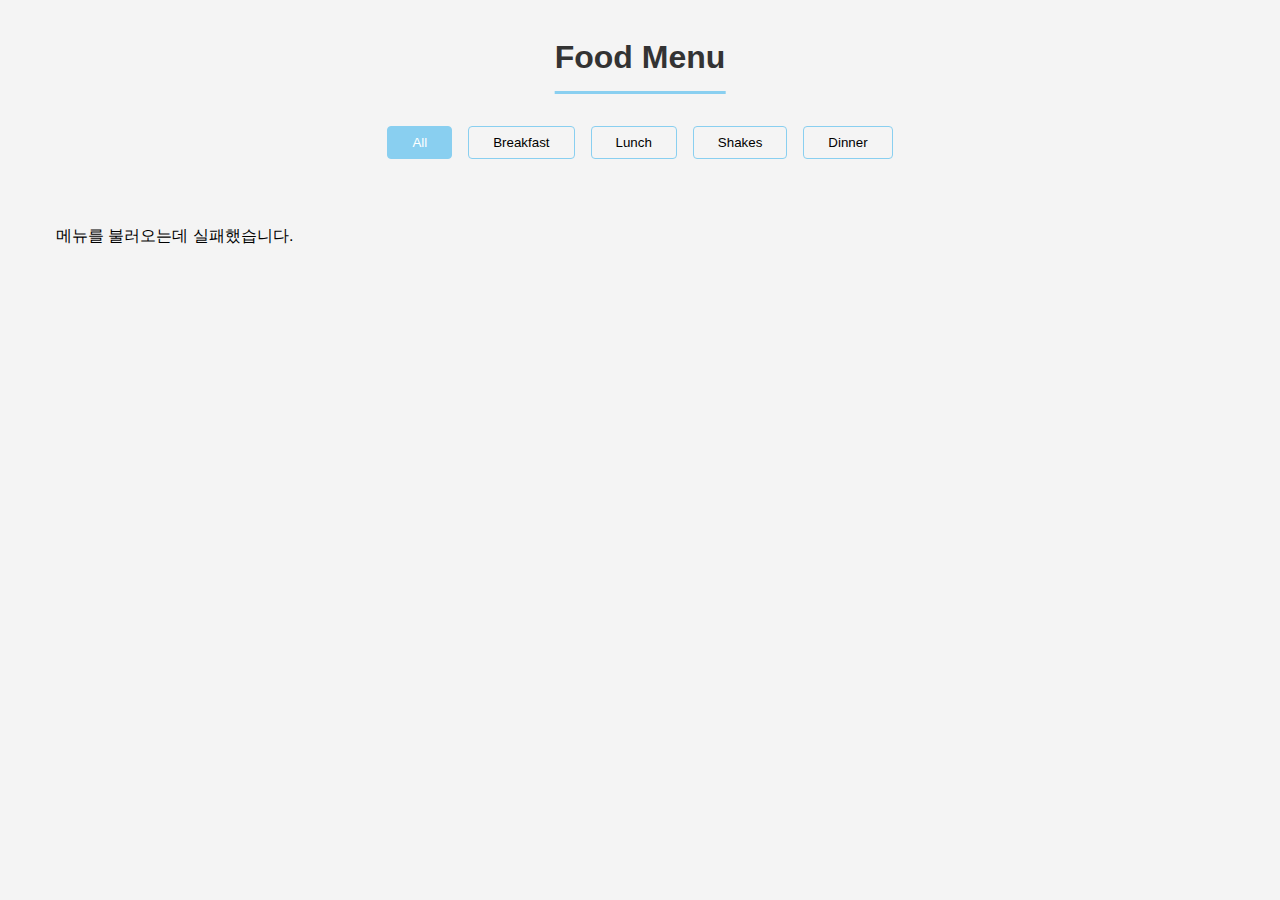
<file: js/food-menu/index.html>
<!DOCTYPE html>
<html lang="ko">
  <head>
    <meta charset="UTF-8" />
    <meta name="viewport" content="width=device-width, initial-scale=1.0" />
    <title>Food Menu</title>
    <link rel="stylesheet" href="index.css" />
  </head>
  <body>
    <main class="container">
      <h1>Food Menu</h1>
      <div class="tabs">
        <button class="tab-btn active" data-category="all">All</button>
        <button class="tab-btn" data-category="breakfast">Breakfast</button>
        <button class="tab-btn" data-category="lunch">Lunch</button>
        <button class="tab-btn" data-category="shakes">Shakes</button>
        <button class="tab-btn" data-category="dinner">Dinner</button>
      </div>
      <div class="menu-items"></div>
    </main>
    <script src="index.js"></script>
  </body>
</html>
</file>
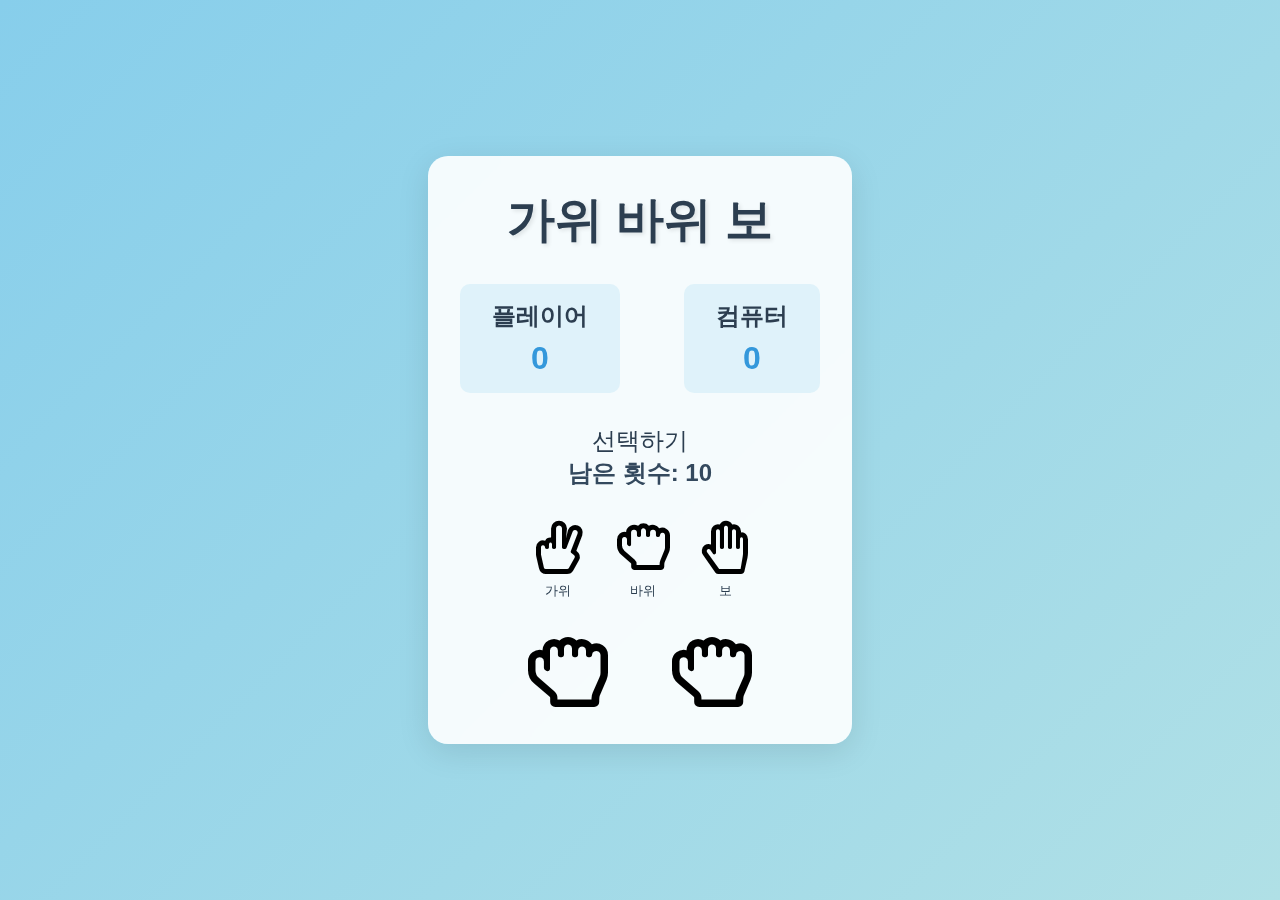
<file: js/r-p-s/index.html>
<!DOCTYPE html>
<html lang="ko">
  <head>
    <meta charset="UTF-8" />
    <meta name="viewport" content="width=device-width, initial-scale=1.0" />
    <title>가위 바위 보</title>
    <link rel="stylesheet" href="index.css" />
    <!-- Font Awesome CDN -->
    <link
      rel="stylesheet"
      href="https://cdnjs.cloudflare.com/ajax/libs/font-awesome/5.15.2/css/all.min.css"
    />
    <!-- Google Font -->
    <link
      href="https://fonts.googleapis.com/css2?family=Poppins:wght@400;600&display=swap"
      rel="stylesheet"
    />
  </head>
  <body>
    <main class="container">
      <h1 class="title">가위 바위 보</h1>

      <div class="score-board">
        <div class="score">
          <h2>플레이어</h2>
          <p id="player-score">0</p>
        </div>
        <div class="score">
          <h2>컴퓨터</h2>
          <p id="computer-score">0</p>
        </div>
      </div>

      <div class="result">
        <p>선택하기</p>
        <p class="rounds">남은 횟수: 10</p>
        <button class="reset-btn hidden">다시 시작하시겠습니까?</button>
      </div>

      <div class="choices">
        <button class="choice" data-choice="scissors">
          <i class="far fa-hand-scissors fa-4x scissors-icon"></i>
          <span>가위</span>
        </button>
        <button class="choice" data-choice="rock">
          <i class="far fa-hand-rock fa-4x"></i>
          <span>바위</span>
        </button>
        <button class="choice" data-choice="paper">
          <i class="far fa-hand-paper fa-4x"></i>
          <span>보</span>
        </button>
      </div>

      <div class="game-status">
        <div class="player-hand">
          <i class="far fa-hand-rock fa-5x"></i>
        </div>
        <div class="computer-hand">
          <i class="far fa-hand-rock fa-5x"></i>
        </div>
      </div>
    </main>
    <script src="index.js"></script>
  </body>
</html>
</file>
<file: js/food-menu/index.css>
* {
  margin: 0;
  padding: 0;
  box-sizing: border-box;
}

body {
  font-family: Arial, sans-serif;
  line-height: 1.6;
  background-color: #f4f4f4;
}

.container {
  max-width: 1200px;
  margin: 2rem auto;
  padding: 0 1rem;

  & h1 {
    text-align: center;
    color: #333;
    margin-bottom: 2rem;
    border-bottom: 3px solid #89cff0;
    padding-bottom: 0.5rem;
    display: inline-block;
    position: relative;
    left: 50%;
    transform: translateX(-50%);
  }
}

.tabs {
  display: flex;
  justify-content: center;
  gap: 1rem;
  margin-bottom: 2rem;

  & .tab-btn {
    padding: 0.5rem 1.5rem;
    border: 1px solid #89cff0;
    background: none;
    cursor: pointer;
    border-radius: 4px;
    transition: all 0.3s ease;

    &:hover {
      background-color: #89cff0;
      color: white;
    }

    &.active {
      background-color: #89cff0;
      color: white;
    }
  }
}

.menu-items {
  display: grid;
  grid-template-columns: repeat(2, 1fr);
  gap: 2rem;
  padding: 2rem 0;

  & .menu-item {
    display: flex;
    background: white;
    border-radius: 8px;
    overflow: hidden;
    box-shadow: 0 2px 5px rgba(0, 0, 0, 0.1);
    height: 250px;
    transition: all 0.3s ease;
    cursor: pointer;

    &:hover {
      transform: translateY(-10px);
      box-shadow: 0 5px 15px rgba(0, 0, 0, 0.2);
    }

    & img {
      width: 250px;
      height: 100%;
      object-fit: cover;
    }

    & .item-info {
      flex: 1;
      padding: 1.5rem;
      display: flex;
      flex-direction: column;
      gap: 0.5rem;

      & .title-price {
        display: flex;
        flex-direction: column;
        gap: 0.5rem;

        & .item-title {
          font-size: 1.2rem;
          color: #333;
          font-weight: bold;
        }

        & .item-price {
          color: #89cff0;
          font-weight: bold;
          font-size: 1.1rem;
        }
      }

      & .item-text {
        color: #666;
        font-size: 0.9rem;
        line-height: 1.6;
        margin-top: 0.5rem;
      }
    }
  }
}

/* 반응형 디자인 */
@media (max-width: 1200px) {
  .menu-items .menu-item img {
    width: 200px;
  }
}

@media (max-width: 992px) {
  .menu-items {
    grid-template-columns: 1fr;

    & .menu-item {
      height: 200px;
    }
  }
}

@media (max-width: 768px) {
  .menu-items .menu-item {
    flex-direction: column;
    height: auto;

    & img {
      width: 100%;
      height: 200px;
    }

    & .item-info {
      padding: 1rem;
    }
  }
}
</file>
<file: js/r-p-s/index.css>
* {
  margin: 0;
  padding: 0;
  box-sizing: border-box;
}

body {
  font-family: "Arial", sans-serif;
  background: linear-gradient(135deg, #87ceeb, #b0e0e6);
  min-height: 100vh;
  display: flex;
  justify-content: center;
  align-items: center;
}

.container {
  text-align: center;
  padding: 2rem;
  background: rgba(255, 255, 255, 0.9);
  border-radius: 20px;
  box-shadow: 0 8px 32px rgba(0, 0, 0, 0.1);
  backdrop-filter: blur(10px);
}

.title {
  color: #2c3e50;
  font-size: 3rem;
  margin-bottom: 2rem;
  text-shadow: 2px 2px 4px rgba(0, 0, 0, 0.1);
}

.score-board {
  display: flex;
  justify-content: center;
  gap: 4rem;
  margin-bottom: 2rem;
}

.score {
  padding: 1rem 2rem;
  border-radius: 10px;
  background: rgba(135, 206, 235, 0.2);
}

.score h2 {
  color: #2c3e50;
  margin-bottom: 0.5rem;
}

.score p {
  font-size: 2rem;
  font-weight: bold;
  color: #3498db;
}

.result {
  margin: 2rem 0;
  font-size: 1.5rem;
  color: #2c3e50;
}

.choices {
  display: flex;
  justify-content: center;
  gap: 2rem;
  margin: 2rem 0;
}

.choice {
  background: none;
  border: none;
  cursor: pointer;
  transition: transform 0.3s ease;
  position: relative;
}

.choice img {
  width: 100px;
  height: 100px;
  object-fit: contain;
  transition: transform 0.3s ease;
}

.choice span {
  display: block;
  margin-top: 0.5rem;
  color: #2c3e50;
}

.choice:hover {
  transform: translateY(-10px);
}

.choice:hover img {
  transform: rotate(15deg);
}

.game-status {
  display: flex;
  justify-content: center;
  gap: 4rem;
  margin-top: 2rem;
}

.player-hand img,
.computer-hand img {
  width: 150px;
  height: 150px;
  object-fit: contain;
}

@keyframes shakePlayer {
  0%,
  100% {
    transform: rotate(0deg);
  }
  25% {
    transform: rotate(-30deg);
  }
  75% {
    transform: rotate(30deg);
  }
}

@keyframes shakeComputer {
  0%,
  100% {
    transform: rotate(0deg);
  }
  25% {
    transform: rotate(30deg);
  }
  75% {
    transform: rotate(-30deg);
  }
}

.shake {
  animation: shakePlayer 0.5s ease;
}

.shake-computer {
  animation: shakeComputer 0.5s ease;
}

@keyframes fadeIn {
  from {
    opacity: 0;
    transform: translateY(20px);
  }
  to {
    opacity: 1;
    transform: translateY(0);
  }
}

.result p {
  animation: fadeIn 0.5s ease;
}

@media (max-width: 768px) {
  .choices {
    flex-direction: column;
    align-items: center;
  }

  .score-board {
    gap: 2rem;
  }

  .game-status {
    gap: 2rem;
  }

  .choice img {
    width: 80px;
    height: 80px;
  }
}

/* 승패 색상 */
.win-text {
  color: #2ecc71 !important;
  font-weight: bold;
  text-shadow: 0 0 10px rgba(46, 204, 113, 0.3);
}

.lose-text {
  color: #e74c3c !important;
  font-weight: bold;
  text-shadow: 0 0 10px rgba(231, 76, 60, 0.3);
}

/* 남은 횟수 강조 */
.rounds {
  font-weight: bold;
  color: #34495e;
}

/* 승리한 플레이어 점수 강조 */
.score.winner {
  animation: winnerPulse 1s ease infinite;
  background: rgba(46, 204, 113, 0.2);
  border: 2px solid #2ecc71;
}

/* 최종 결과 스타일 */
.final-result {
  font-size: 2.5rem;
  font-weight: bold;
  margin: 1rem 0;
  text-transform: uppercase;
  letter-spacing: 2px;
}

.final-result.win {
  color: #2ecc71;
  text-shadow: 0 0 15px rgba(46, 204, 113, 0.5);
}

.final-result.lose {
  color: #e74c3c;
  text-shadow: 0 0 15px rgba(231, 76, 60, 0.5);
}

@keyframes winnerPulse {
  0% {
    transform: scale(1);
    box-shadow: 0 0 0 0 rgba(46, 204, 113, 0.4);
  }
  70% {
    transform: scale(1.05);
    box-shadow: 0 0 0 10px rgba(46, 204, 113, 0);
  }
  100% {
    transform: scale(1);
    box-shadow: 0 0 0 0 rgba(46, 204, 113, 0);
  }
}

/* CSS 추가 */
.reset-btn {
  margin-top: 1rem;
  padding: 0.8rem 1.5rem;
  font-size: 1.1rem;
  background-color: #3498db;
  color: white;
  border: none;
  border-radius: 8px;
  cursor: pointer;
  transition: all 0.3s ease;
  box-shadow: 0 2px 5px rgba(0, 0, 0, 0.2);
}

.reset-btn:hover {
  background-color: #2980b9;
  transform: translateY(-2px);
  box-shadow: 0 4px 8px rgba(0, 0, 0, 0.2);
}

.hidden {
  display: none;
}

/* 게임 종료 시 선택 버튼 비활성화 스타일 */
.choice.disabled {
  opacity: 0.5;
  cursor: not-allowed;
}

.scissors-icon {
  transform: rotate(90deg);
}

/* 애니메이션 중에도 회전을 유지하기 위해 */
.shake .scissors-icon,
.shake-computer .scissors-icon {
  transform: rotate(90deg);
}
</file>
